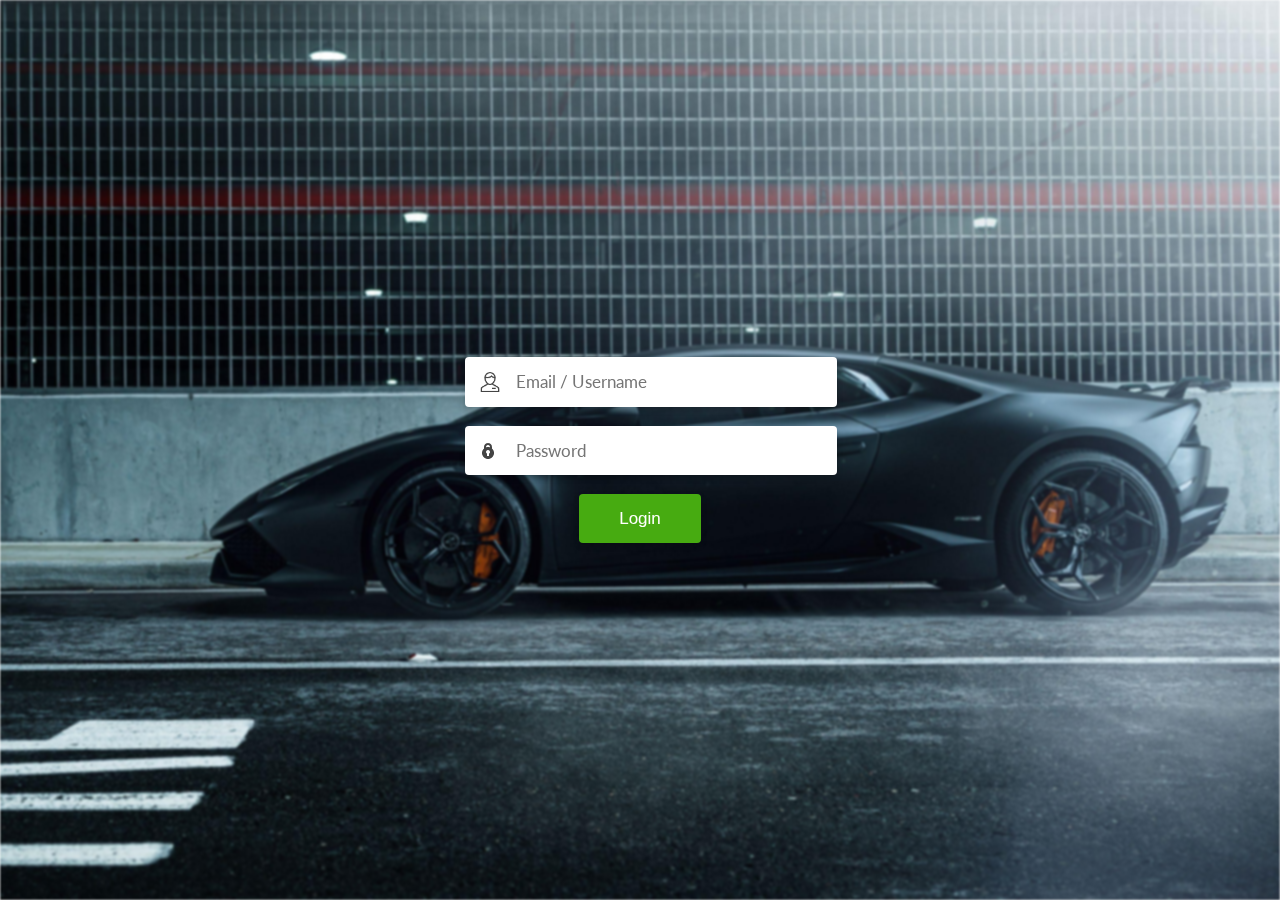
<file: FYP_code1/templates/login.html>
<!DOCTYPE html>
<html lang="en" >
<head>
  <meta charset="UTF-8">
  <meta name="viewport" content="width=device-width, initial-scale=1.0">

  <title>Login Page with Background Image Example</title>
  <link rel="stylesheet" href="../static/login.css">

</head>
<body>
<!-- partial:index.partial.html -->
<div id="bg"></div>

<form id="loginForm" action="{{url_for('choose_login')}}" method="post">

    <input style="background-image: url(../static/images/user-icon.png);background-position:15px center;background-size:20px 20px;background-repeat: no-repeat;" width="20px" height="20px" type="email" placeholder="Email / Username" required/>

  <br>
    <input type="password" placeholder="Password" name="password" required style="background-image: url(../static/images/lock-icon.png);background-position:15px center;background-size: 16px 16px;background-repeat: no-repeat;" width="16px" height="16px"/>  <!--<div class="form-field">
  <input type="Re-enter password" placeholder="re-enter Password" required/></div>
--><br>
    <button class="btn" type="submit">Login</button>
  </form><!-- partial -->

</body>
</html>
</file>
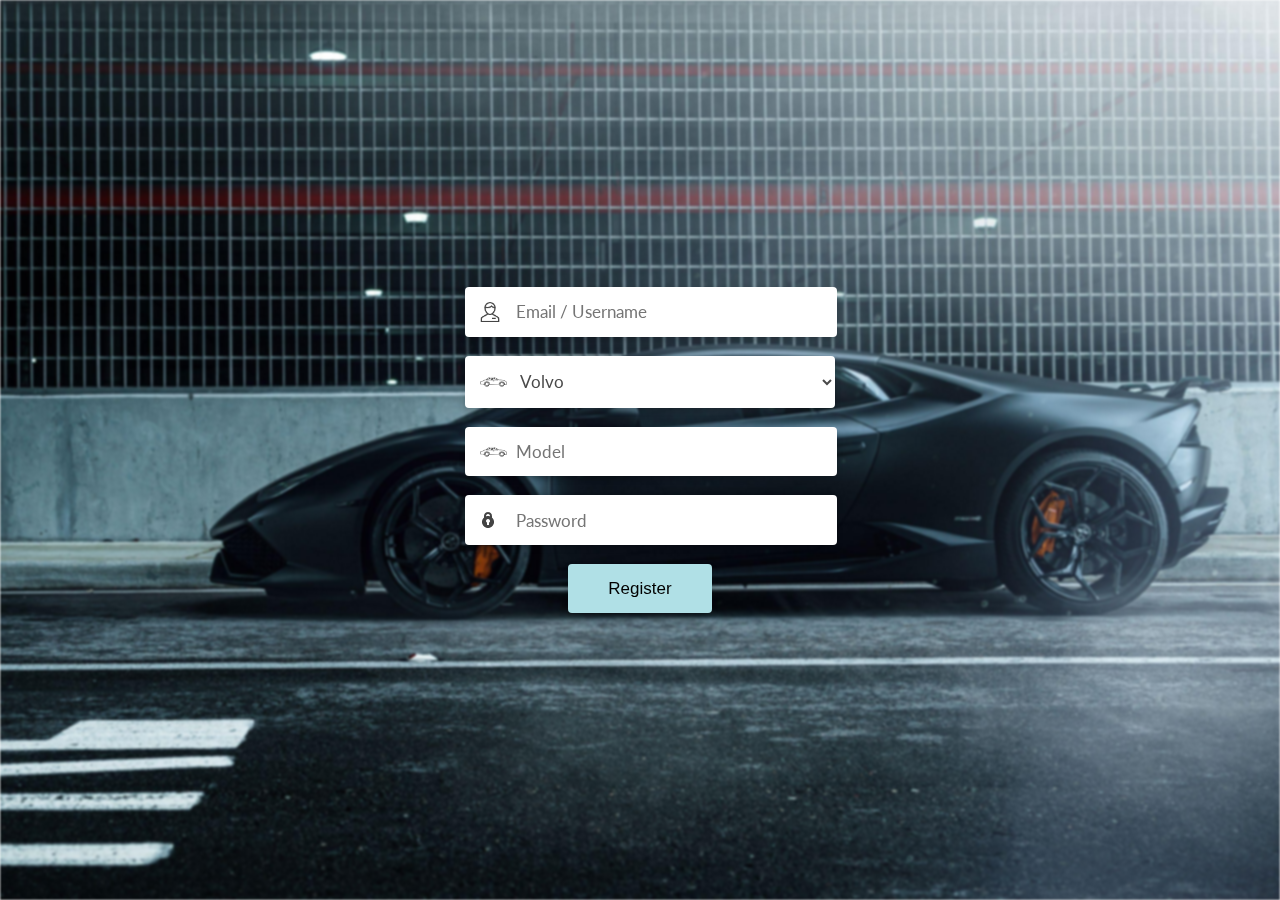
<file: FYP_code1/templates/register.html>
<!DOCTYPE html>
<html lang="en" >
<head>
  <meta charset="UTF-8">
    <meta name="viewport" content="width=device-width, initial-scale=1.0">

  <title>Login Page with Background Image Example</title>
  <link rel="stylesheet" href="../static/register.css">

</head>
<body>
<!-- partial:index.partial.html -->
<div id="bg"></div>

<form id="regForm" action="{{url_for('register')}}" method="post">

    <input name="email" style="background-image: url(../static/images/user-icon.png);background-position:15px center;background-size:20px 20px;background-repeat: no-repeat;" width="20px" height="20px" type="email" placeholder="Email / Username" required/>
<br>

  <select class="Car" name="car" style="background-image: url(../static/images/car.png);background-position:15px center;background-size: 27px 16px;background-repeat: no-repeat;" width="100px" height="16px">
   <option value="volvo">Volvo</option>
   <option value="tata">Tata</option>
   <option value="susuki">Susuki</option>
  </select>
  <br>
  <input type="text" placeholder="Model" name="model" required style="background-image: url(../static/images/car.png);background-position:15px center;background-size: 27px 16px;background-repeat: no-repeat;" width="27px" height="16px"/><br>
    <input type="password" placeholder="Password" name="password" required style="background-image: url(../static/images/lock-icon.png);background-position:15px center;background-size: 16px 16px;background-repeat: no-repeat;" width="16px" height="16px"/>  <!--<div class="form-field">
  <input type="Re-enter password" placeholder="re-enter Password" required/></div>
--><br>
    <button class="btn" type="submit">Register</button>
  </form>
<!-- partial -->

</body>
</html>
</file>
<file: FYP_code1/static/login.css>
@import url("https://fonts.googleapis.com/css?family=Lato:400,700");
#bg {
  background-image: url('../static/images/bg1.jpg');
  position: fixed;
  left: 0;
  top: 0;
background-position:center;
  width: 100%;
  height: 100%;
  background-size: cover;
  filter: blur(1px);
}

body {
  font-family: 'Lato', sans-serif;
  color: #4A4A4A;
  display: flex;
  justify-content: center;
  align-items: center;
  min-height: 100vh;
  overflow: hidden;
  margin: 0;
  padding: 0;
}

form {
  width: 350px;
  position: relative;
}
form .form-field::before {
  font-size: 20px;
  position: absolute;
  left: 15px;
  top: 17px;
  color: #888888;
  content: " ";
  display: block;
  background-size: cover;
  background-repeat: no-repeat;
}
form .form-field {
  display: -webkit-box;
  display: -ms-flexbox;
  display: flex;
  -webkit-box-pack: justify;
  -ms-flex-pack: justify;
  justify-content: space-between;
  -webkit-box-align: center;
  -ms-flex-align: center;
  align-items: center;
  margin-bottom: 1rem;
  position: relative;
}
form input {
  font-family: inherit;
  width: 100%;
  outline: none;
  background-color: #fff;
  border-radius: 4px;
  border: none;
  display: block;
  padding: 0.9rem 0.7rem;
  box-shadow: 0px 3px 6px rgba(0, 0, 0, 0.16);
  font-size: 17px;
  color: #4A4A4A;
  text-indent: 40px;
}
form .btn {
  outline: none;
  border: none;
  cursor: pointer;
  display: flex;
  margin: 0 auto;
  padding: 0.9rem 2.5rem;
  text-align: center;
  background-color: #47AB11;
  color: #fff;
  border-radius: 4px;
  box-shadow: 0px 3px 6px rgba(0, 0, 0, 0.16);
  font-size: 17px;
}

@media screen and (max-width: 800px) {

  #bg{
  background-size:cover;
  background-position:center;
  }
}
</file>
<file: FYP_code1/static/register.css>
@import url("https://fonts.googleapis.com/css?family=Lato:400,700");
#bg {
  background-image: url('../static/images/bg1.jpg');
  position: fixed;
  left: 0;
  top: 0;
  width: 100%;
  height: 100%;
  background-position:center;
  background-size: cover;
  filter: blur(1px);
}

body {
  font-family: 'Lato', sans-serif;
  color: #4A4A4A;
  display: flex;
  justify-content: center;
  align-items: center;
  min-height: 100vh;
  overflow: hidden;
  margin: 0;
  padding: 0;
}

form {
  width: 350px;
  position: relative;
}
form .form-field::before {
  font-size: 20px;
  position: absolute;
  left: 15px;
  top: 17px;
  color: #888888;
  content: " ";
  display: block;
  background-size: cover;
  background-repeat: no-repeat;
}


form .form-field {
  display: -webkit-box;
  display: -ms-flexbox;
  display: flex;
  -webkit-box-pack: justify;
  -ms-flex-pack: justify;
  justify-content: space-between;
  -webkit-box-align: center;
  -ms-flex-align: center;
  align-items: center;
  margin-bottom: 1rem;
  position: relative;
}
form input,select{
  font-family: inherit;
  outline: none;
  background-color: #fff;
  border-radius: 4px;
  border: none;
  display: block;
  padding: 0.9rem 0.7rem;
  box-shadow: 0px 3px 6px rgba(0, 0, 0, 0.16);
  font-size: 17px;
  color: #4A4A4A;
  text-indent: 40px;
  font-family: 'Lato', sans-serif;
}
form input
{
width:100%;
}

form select{

width:370px;
    line-height: 50px;}

form .btn {
  outline: none;
  border: none;
  cursor: pointer;
  display: flex;
  margin: 0 auto;
  padding: 0.9rem 2.5rem;
  text-align: center;
  background-color: powderblue;
  color: black;
  border-radius: 4px;
  box-shadow: 0px 3px 6px rgba(0, 0, 0, 0.16);
  font-size: 17px;
}

@media screen and (max-width: 800px) {

  #bg{
  background-size:cover;
  background-position:center;
  }
}
</file>
